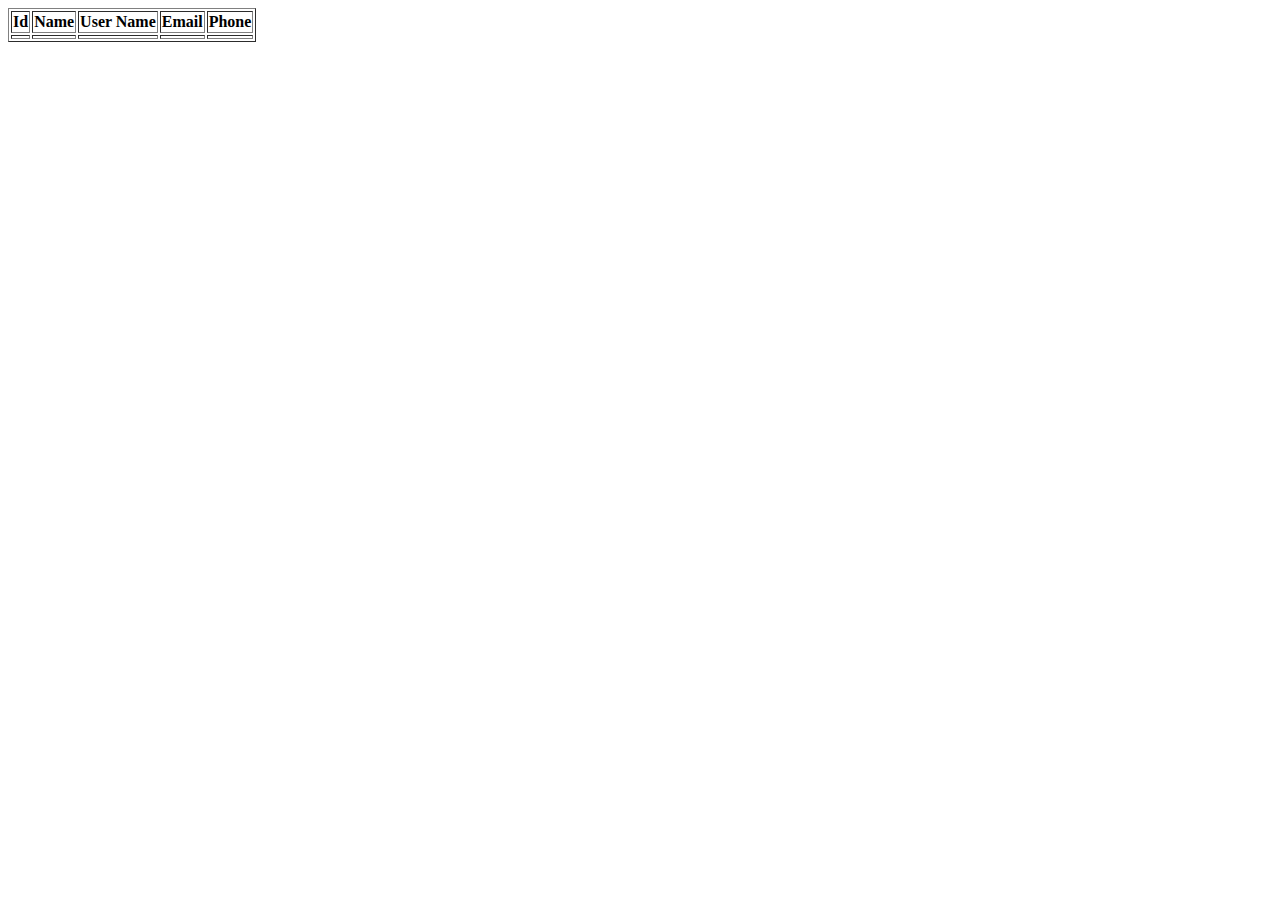
<file: callAPI/index.html>
<!DOCTYPE html>
<html>

<body>

  <table border="solid">
    <tr>
      <th>Id</th>
      <th>Name</th>
      <th>User Name</th>
      <th>Email</th>
      <th>Phone</th>
    </tr>
    <tbody id="content">
      <tr>
        <td></td>
        <td></td>
        <td></td>
        <td></td>
        <td></td>
      </tr>
    </tbody>
    <script>


        async function getUser() {
          const response = await fetch('https://jsonplaceholder.typicode.com/users');
          const datas = await response.json();
          var content = "";
          datas.forEach(item => {
            content += `<tr>
              <td>${item.id}</td>
              <td>${item.name}</td>
              <td>${item.username}</td>
              <td>${item.email}</td>
              <td>${item.phone}</td>
            </tr>`;
          });
          document.getElementById("content").innerHTML = content;
        }
      
        getUser();
      
      
      </script>
</body>

</html>
</file>
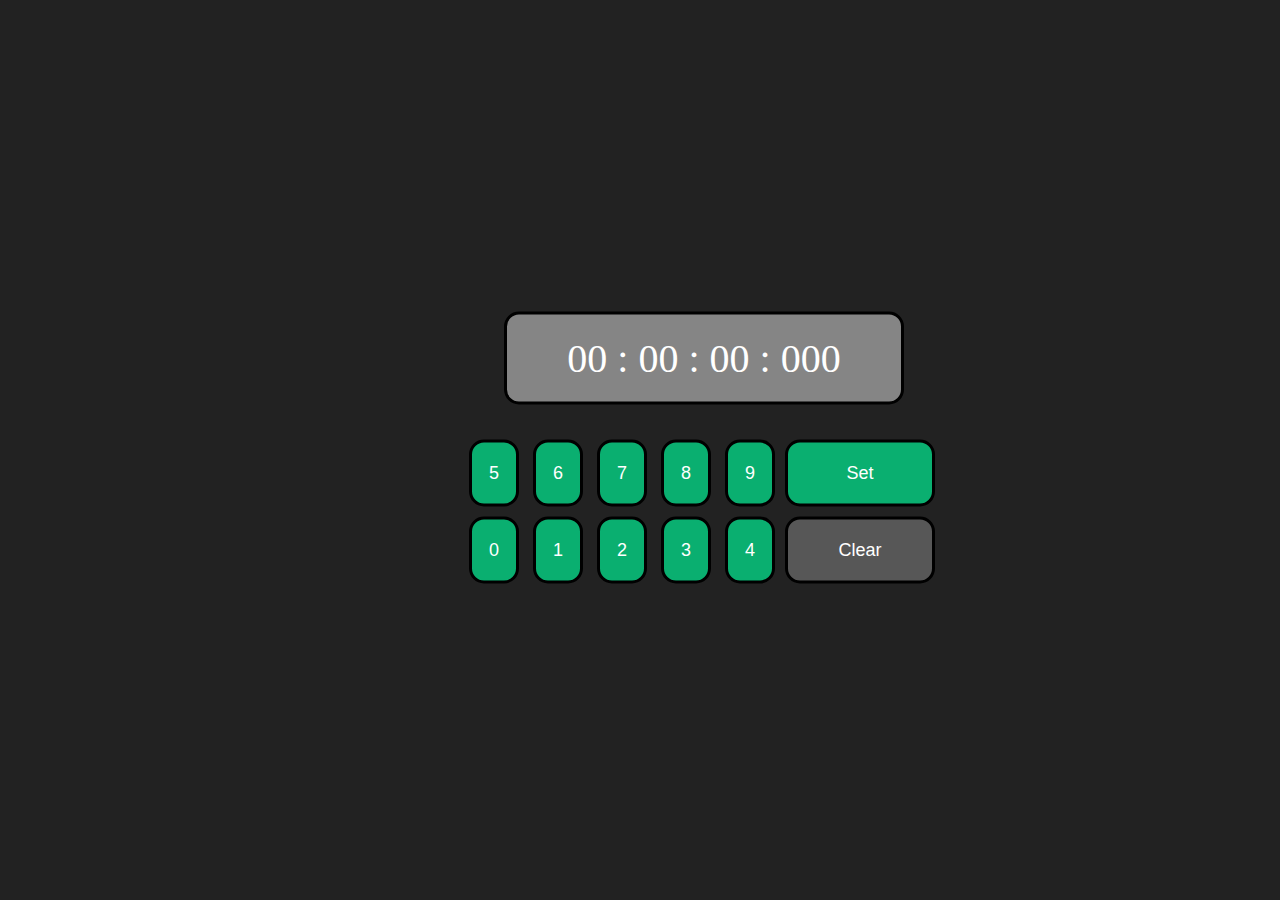
<file: countdown/countdown.html>
<!DOCTYPE html>
<html lang="en">

<head>
    <title>Countdown</title>
    <link rel="stylesheet" href="style.css">
</head>

<body>
    <div class="container">
        <div class="timerDisplay" id="timerDisplay">
            00 : 00 : 00 : 000
        </div>
        <div class="buttons" id="buttons">
            <button id="startTimer" onclick="start_Stop()">Start</button>
            <button id="resetTimer" style="background-color: #e62e2e;" onclick="reset()">Clear</button>
        </div>
        <div style="display: flex;" id="setup">
            <div class="number">
                <div>
                    <button id="button" value="5">5</button>
                    <button id="button" value="6">6</button>
                    <button id="button" value="7">7</button>
                    <button id="button" value="8">8</button>
                    <button id="button" value="9">9</button>
                </div>
                <div>
                    <button id="button" value="0">0</button>
                    <button id="button" value="1">1</button>
                    <button id="button" value="2">2</button>
                    <button id="button" value="3">3</button>
                    <button id="button" value="4">4</button>
                </div>
            </div>
            <div class="func">
                <div>
                    <button onclick="set()">Set</button>
                </div>
                <div>
                    <button style="background-color: rgb(87, 87, 87);">Clear</button>
                </div>
            </div>
        </div>
    </div>
    <!--Script-->
    <script src="main.js"></script>
</body>

</html>
</file>
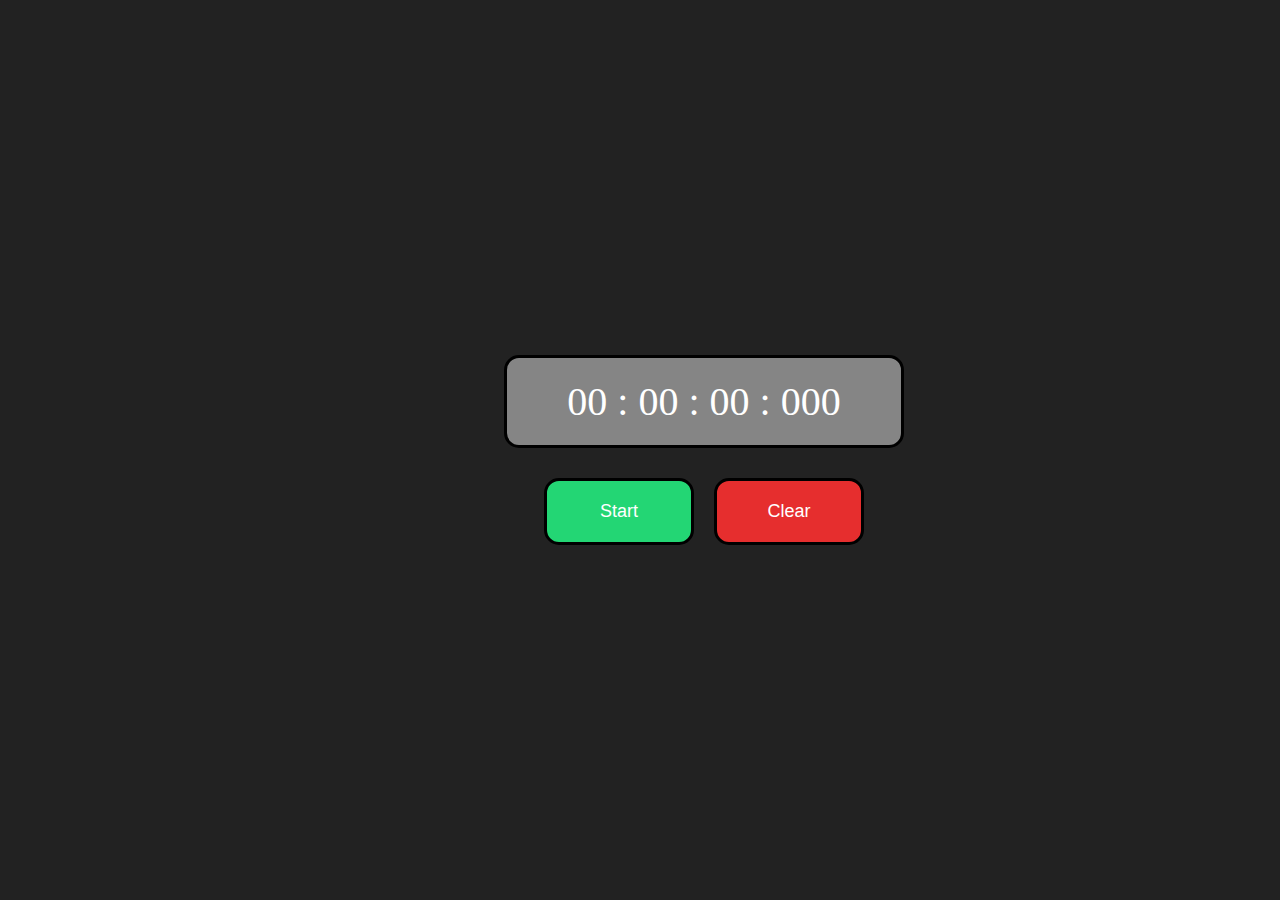
<file: stopwatch/stopwatch.html>
<!DOCTYPE html>
<html lang="en">
<head>
    <title>Stopwatch</title>
    <link rel="stylesheet" href="style.css">
</head>
<body>
    <div class="container">
        <div class="timerDisplay">
            00 : 00 : 00 : 000
        </div>
        <div class="buttons">
            <button id="startTimer" onclick="start_Stop()">Start</button>
            <button id="resetTimer" style="background-color: #e62e2e;" onclick="reset()">Clear</button>
        </div>
    </div>
    <!--Script-->
    <script src="main.js"></script>
</body>
</html>
</file>
<file: countdown/style.css>
*,
*:before,
*:after{
    padding: 0;
    margin: 0;
    box-sizing: border-box;
}
body{
    background-color: rgb(34, 34, 34);
}
.container{
    width: 40%;
    min-width: 500px;
    position: absolute;
    transform: translate(-50%,-50%);
    top: 50%;
    left: 50%;
    padding: 60px 0;
    
}
.timerDisplay{
    position: relative;
    width: 400px;
    
    margin-left: 120px;
    padding: 20px 0;
    background-color: #858585;
    color: #ffffff;
    font-size: 40px;
    display: flex;
    align-items: center;
    justify-content: space-around;
    border-radius: 15px;
    border: 3px solid black;
}
#setup{
    display: flex;
    margin-top: 30px;
    margin-left: 80px;
    width: 500px;
}
#setup .number button{
    width: 50px;
    padding: 20px 15px;
    margin: 5px 5px;
    background-color: #0aaf70;
    color: #ffffff;
    border: none;
    font-family: 'Poppins',sans-serif;
    font-size: 18px;
    border-radius: 15px;
    cursor: pointer;
    outline: none;
    border: 3px solid black;
}
#setup .func button{
    width: 150px;
    padding: 20px 15px;
    margin: 5px 5px;
    background-color: #0aaf70;
    color: #ffffff;
    border: none;
    font-family: 'Poppins',sans-serif;
    font-size: 18px;
    border-radius: 15px;
    cursor: pointer;
    outline: none;
    border: 3px solid black;
}
.buttons{
    display: none;
    margin-top: 30px;
    margin-left: 150px;
}
.buttons button{
    width: 150px;
    padding: 20px 15px;
    margin: 0 10px;
    background-color: #23d674;
    color: #ffffff;
    border: none;
    font-family: 'Poppins',sans-serif;
    font-size: 18px;
    border-radius: 15px;
    cursor: pointer;
    outline: none;
    border: 3px solid black;
}
</file>
<file: stopwatch/style.css>
*,
*:before,
*:after{
    padding: 0;
    margin: 0;
    box-sizing: border-box;
}
body{
    background-color: rgb(34, 34, 34);
}
.container{
    width: 40%;
    min-width: 500px;
    position: absolute;
    transform: translate(-50%,-50%);
    top: 50%;
    left: 50%;
    padding: 60px 0;
    
}
.timerDisplay{
    position: relative;
    width: 400px;
    margin-left: 120px;
    padding: 20px 0;
    background-color: #858585;
    color: #ffffff;
    font-size: 40px;
    display: flex;
    align-items: center;
    justify-content: space-around;
    border-radius: 15px;
    border: 3px solid black;
}
.buttons{
    display: flex;
    margin-top: 30px;
    margin-left: 150px;
}
.buttons button{
    width: 150px;
    padding: 20px 15px;
    margin: 0 10px;
    background-color: #23d674;
    color: #ffffff;
    border: none;
    font-family: 'Poppins',sans-serif;
    font-size: 18px;
    border-radius: 15px;
    cursor: pointer;
    outline: none;
    border: 3px solid black;
}
</file>
